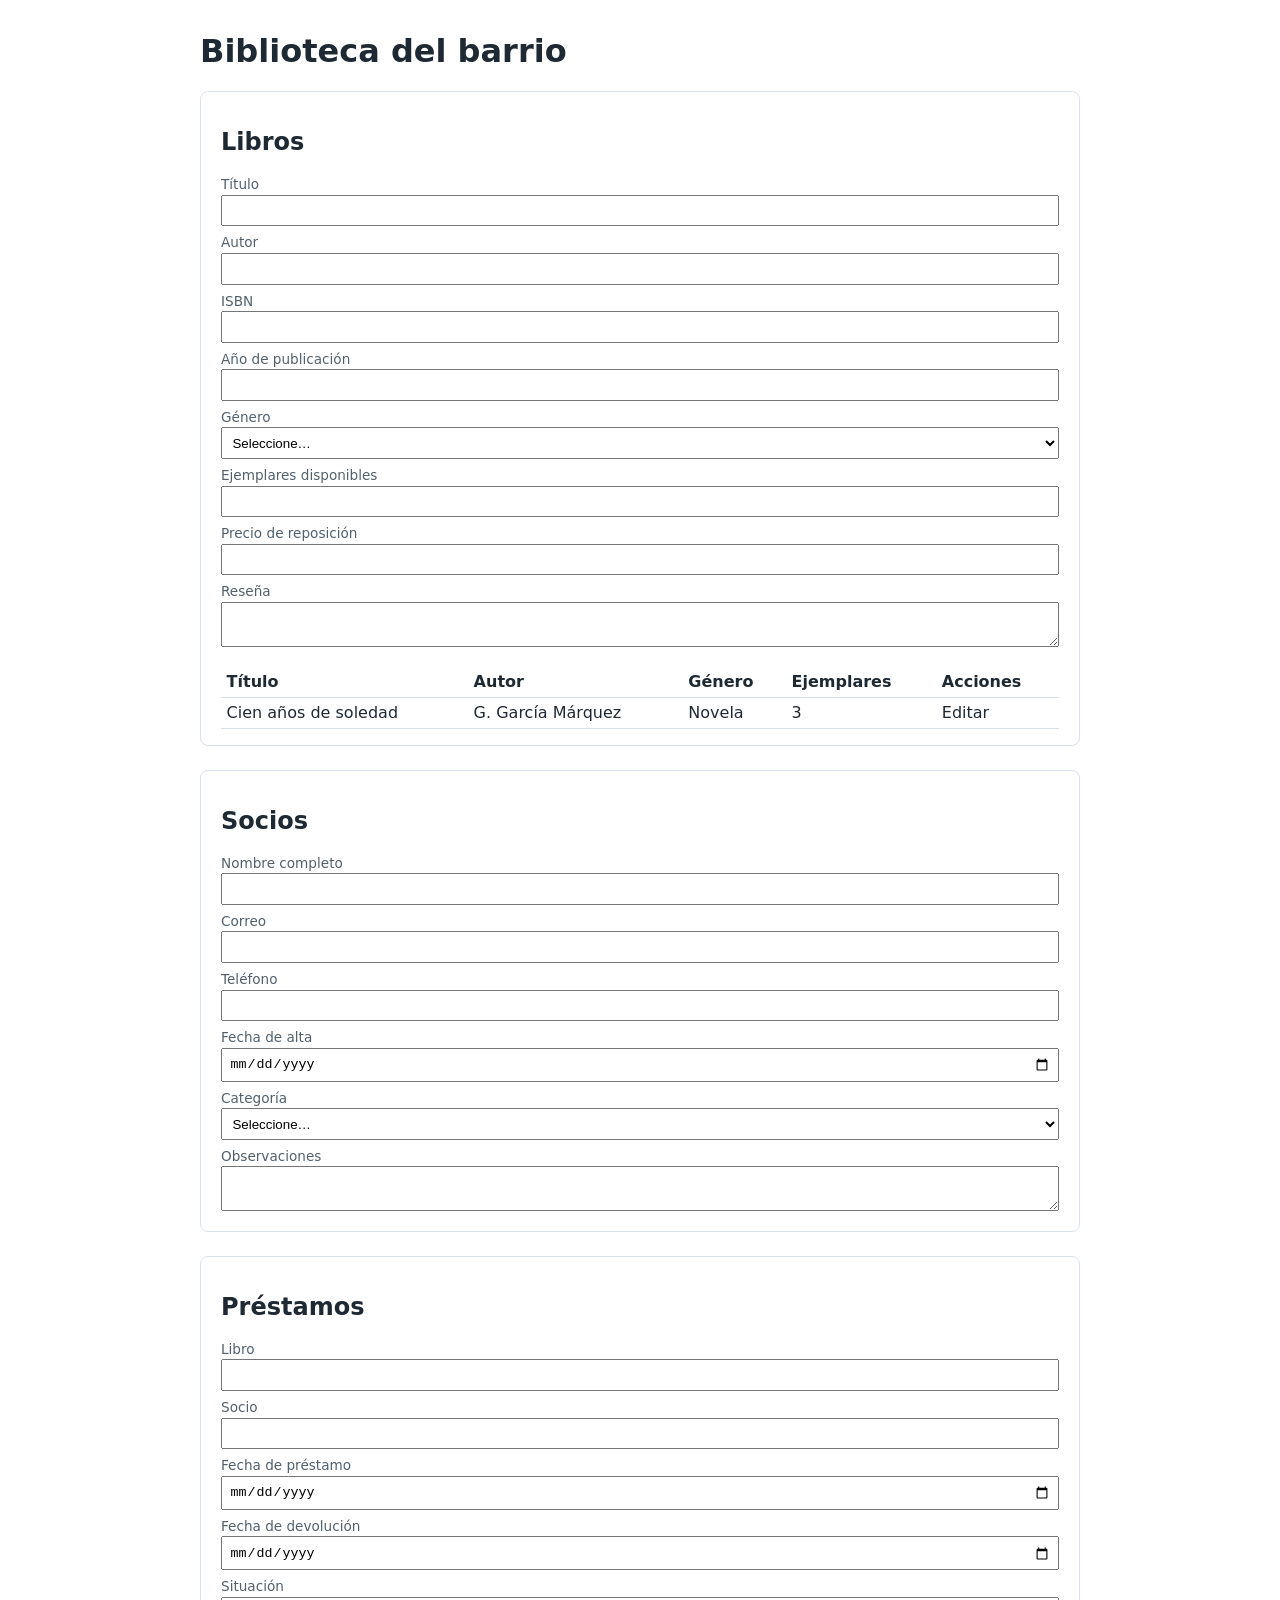
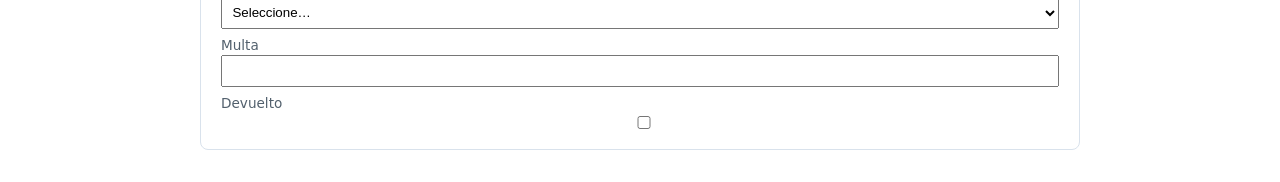
<file: ejemplos/biblioteca/index.html>
<!DOCTYPE html>
<html lang="es">
<head>
<meta charset="utf-8">
<title>Biblioteca del barrio — mockup de ejemplo</title>
<style>
  body { font-family: system-ui, sans-serif; margin: 2rem auto; max-width: 880px; color: #1f2933; }
  section { border: 1px solid #d9e2ec; border-radius: 8px; padding: 1rem 1.25rem; margin-bottom: 1.5rem; }
  label { display: block; margin: .5rem 0 .15rem; font-size: .85rem; color: #52606d; }
  input, select, textarea { width: 100%; padding: .4rem; box-sizing: border-box; }
  table { width: 100%; border-collapse: collapse; margin-top: 1rem; }
  th, td { border-bottom: 1px solid #d9e2ec; text-align: left; padding: .35rem; }
</style>
</head>
<body>
<!--
  Mockup de ejemplo de davgen. Cada <h2> seguido de un formulario es una
  ENTIDAD; cada campo con atributo name es una COLUMNA. Los <select> con
  opciones fijas se convierten en ENUM y los campos *_id en claves foráneas.
-->
<h1>Biblioteca del barrio</h1>

<section>
  <h2>Libros</h2>
  <form>
    <label>Título</label>          <input type="text" name="titulo" required>
    <label>Autor</label>           <input type="text" name="autor">
    <label>ISBN</label>            <input type="text" name="isbn">
    <label>Año de publicación</label><input type="number" name="anio_publicacion">
    <label>Género</label>
    <select name="genero">
      <option>Seleccione…</option>
      <option>Novela</option><option>Ensayo</option><option>Infantil</option><option>Técnico</option>
    </select>
    <label>Ejemplares disponibles</label><input type="number" name="ejemplares">
    <label>Precio de reposición</label>  <input type="number" step="0.01" name="precio_reposicion">
    <label>Reseña</label>          <textarea name="resena"></textarea>
  </form>
  <table>
    <thead><tr><th>Título</th><th>Autor</th><th>Género</th><th>Ejemplares</th><th>Acciones</th></tr></thead>
    <tbody><tr><td>Cien años de soledad</td><td>G. García Márquez</td><td>Novela</td><td>3</td><td>Editar</td></tr></tbody>
  </table>
</section>

<section>
  <h2>Socios</h2>
  <form>
    <label>Nombre completo</label> <input type="text" name="nombre" required>
    <label>Correo</label>          <input type="email" name="email">
    <label>Teléfono</label>        <input type="tel" name="telefono">
    <label>Fecha de alta</label>   <input type="date" name="fecha_alta">
    <label>Categoría</label>
    <select name="categoria">
      <option>Seleccione…</option>
      <option>Adulto</option><option>Estudiante</option><option>Jubilado</option>
    </select>
    <label>Observaciones</label>   <textarea name="observaciones"></textarea>
  </form>
</section>

<section>
  <h2>Préstamos</h2>
  <form>
    <label>Libro</label>              <input type="number" name="libro_id" required>
    <label>Socio</label>              <input type="number" name="socio_id" required>
    <label>Fecha de préstamo</label>  <input type="date" name="fecha_prestamo">
    <label>Fecha de devolución</label><input type="date" name="fecha_devolucion">
    <label>Situación</label>
    <select name="situacion">
      <option>Seleccione…</option>
      <option>Prestado</option><option>Devuelto</option><option>Atrasado</option>
    </select>
    <label>Multa</label>              <input type="number" step="0.01" name="multa">
    <label>Devuelto</label>           <input type="checkbox" name="devuelto">
  </form>
</section>
</body>
</html>
</file>
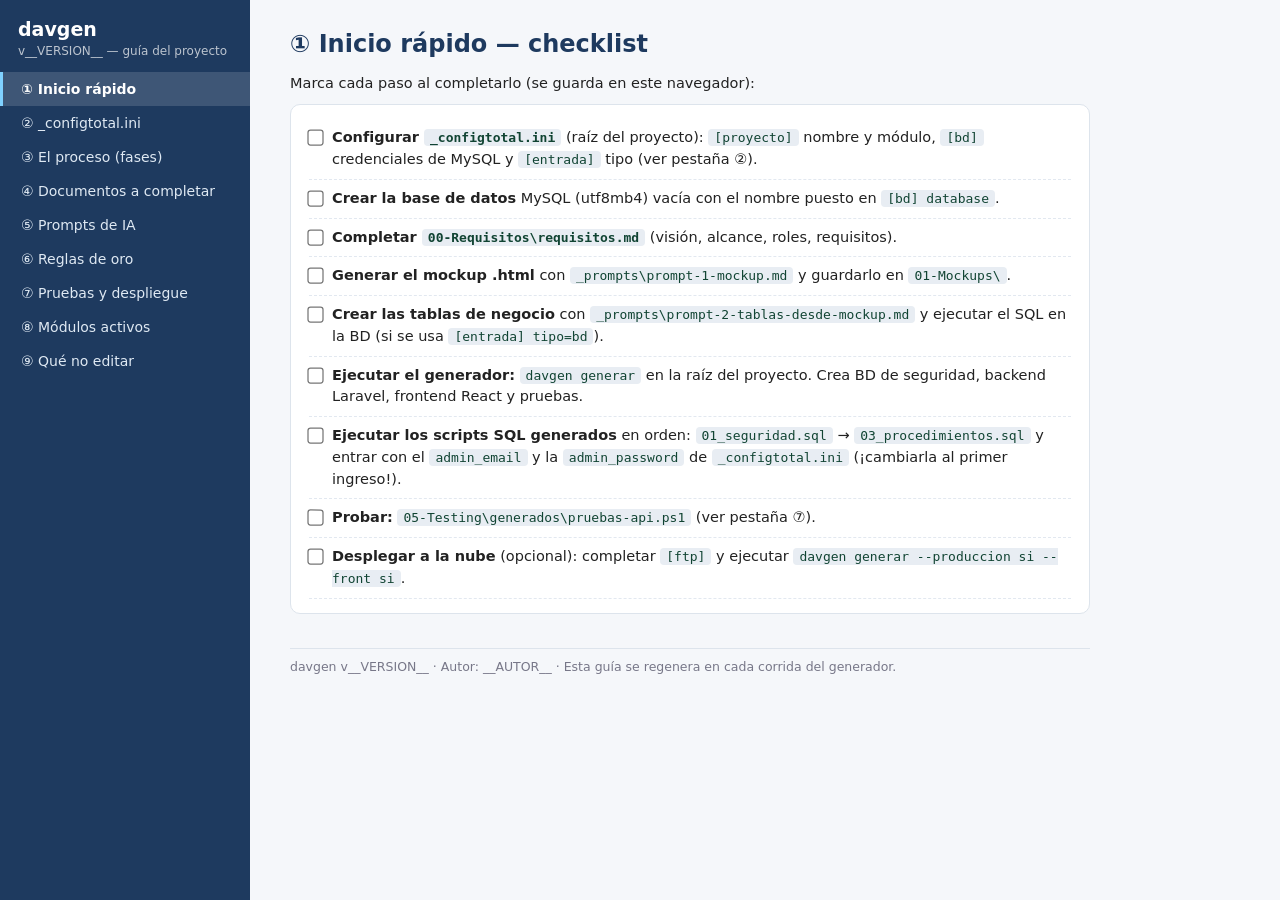
<file: src/davgen/plantillas/documentos/leeme.html>
<!DOCTYPE html>
<html lang="es">
<head>
<meta charset="utf-8">
<meta name="author" content="__AUTOR__">
<title>davgen — guía del proyecto</title>
<style>
  :root { --azul:#1e3a5f; --acento:#2e86ab; --fondo:#f5f7fa; --ok:#2a9d54; }
  * { box-sizing:border-box; margin:0; }
  body { font-family:'Segoe UI',system-ui,sans-serif; background:var(--fondo);
         color:#222; display:flex; min-height:100vh; }
  nav { width:250px; background:var(--azul); color:#fff; padding:18px 0;
        flex-shrink:0; }
  nav h1 { font-size:19px; padding:0 18px 4px; }
  nav .v { font-size:12px; opacity:.7; padding:0 18px 14px; display:block; }
  nav a { display:block; color:#dfe9f3; text-decoration:none; padding:9px 18px;
          font-size:14px; border-left:3px solid transparent; cursor:pointer; }
  nav a:hover { background:rgba(255,255,255,.08); }
  nav a.activo { background:rgba(255,255,255,.14); border-left-color:#7fd1ff;
                 color:#fff; font-weight:600; }
  main { flex:1; padding:30px 40px; max-width:880px; }
  section { display:none; animation:ap .25s; }
  section.activa { display:block; }
  @keyframes ap { from { opacity:0; transform:translateY(6px);} to {opacity:1;} }
  h2 { color:var(--azul); margin-bottom:14px; font-size:24px; }
  h3 { color:var(--acento); margin:18px 0 8px; font-size:17px; }
  p, li { line-height:1.55; font-size:14.5px; }
  ul, ol { padding-left:22px; margin:8px 0; }
  table { border-collapse:collapse; width:100%; margin:10px 0; font-size:13.5px;
          background:#fff; }
  th, td { border:1px solid #d8dee6; padding:7px 10px; text-align:left; }
  th { background:var(--azul); color:#fff; }
  tr:nth-child(even) td { background:#f0f4f8; }
  code { background:#e8edf3; padding:1px 6px; border-radius:4px;
         font-size:13px; color:#143; }
  pre { background:#16222e; color:#cfe3f5; padding:12px 14px; border-radius:8px;
        overflow-x:auto; font-size:13px; margin:10px 0; }
  .tarjeta { background:#fff; border:1px solid #dde4ec; border-radius:10px;
             padding:14px 18px; margin:10px 0; }
  .aviso { border-left:4px solid #e76f51; }
  .check { display:flex; gap:10px; align-items:flex-start; padding:8px 0;
           border-bottom:1px dashed #e2e8f0; }
  .check input { margin-top:4px; transform:scale(1.25); cursor:pointer; }
  .check label { cursor:pointer; font-size:14.5px; line-height:1.5; }
  .check.hecho label { text-decoration:line-through; opacity:.55; }
  footer { font-size:12.5px; color:#778; margin-top:34px; border-top:1px solid
           #dde4ec; padding-top:10px; }
</style>
</head>
<body>
<nav>
  <h1>davgen</h1><span class="v">v__VERSION__ — guía del proyecto</span>
  <a data-s="inicio" class="activo">① Inicio rápido</a>
  <a data-s="config">② _configtotal.ini</a>
  <a data-s="proceso">③ El proceso (fases)</a>
  <a data-s="docs">④ Documentos a completar</a>
  <a data-s="prompts">⑤ Prompts de IA</a>
  <a data-s="reglas">⑥ Reglas de oro</a>
  <a data-s="pruebas">⑦ Pruebas y despliegue</a>
  <a data-s="modulos">⑧ Módulos activos</a>
  <a data-s="nogenerado">⑨ Qué no editar</a>
</nav>
<main>

<section id="inicio" class="activa">
  <h2>① Inicio rápido — checklist</h2>
  <p>Marca cada paso al completarlo (se guarda en este navegador):</p>
  <div class="tarjeta" id="checklist">
    <div class="check"><input type="checkbox" id="c1"><label for="c1">
      <b>Configurar <code>_configtotal.ini</code></b> (raíz del proyecto):
      <code>[proyecto]</code> nombre y módulo, <code>[bd]</code> credenciales
      de MySQL y <code>[entrada]</code> tipo (ver pestaña ②).</label></div>
    <div class="check"><input type="checkbox" id="c2"><label for="c2">
      <b>Crear la base de datos</b> MySQL (utf8mb4) vacía con el nombre
      puesto en <code>[bd] database</code>.</label></div>
    <div class="check"><input type="checkbox" id="c3"><label for="c3">
      <b>Completar <code>00-Requisitos\requisitos.md</code></b> (visión,
      alcance, roles, requisitos).</label></div>
    <div class="check"><input type="checkbox" id="c4"><label for="c4">
      <b>Generar el mockup .html</b> con
      <code>_prompts\prompt-1-mockup.md</code> y guardarlo en
      <code>01-Mockups\</code>.</label></div>
    <div class="check"><input type="checkbox" id="c5"><label for="c5">
      <b>Crear las tablas de negocio</b> con
      <code>_prompts\prompt-2-tablas-desde-mockup.md</code> y ejecutar el
      SQL en la BD (si se usa <code>[entrada] tipo=bd</code>).</label></div>
    <div class="check"><input type="checkbox" id="c6"><label for="c6">
      <b>Ejecutar el generador:</b> <code>davgen generar</code> en la raíz
      del proyecto. Crea BD de seguridad, backend Laravel, frontend React y
      pruebas.</label></div>
    <div class="check"><input type="checkbox" id="c7"><label for="c7">
      <b>Ejecutar los scripts SQL generados</b> en orden:
      <code>01_seguridad.sql</code> → <code>03_procedimientos.sql</code> y
      entrar con el <code>admin_email</code> y la <code>admin_password</code>
      de <code>_configtotal.ini</code> (¡cambiarla al primer ingreso!).
      </label></div>
    <div class="check"><input type="checkbox" id="c8"><label for="c8">
      <b>Probar:</b> <code>05-Testing\generados\pruebas-api.ps1</code>
      (ver pestaña ⑦).</label></div>
    <div class="check"><input type="checkbox" id="c9"><label for="c9">
      <b>Desplegar a la nube</b> (opcional): completar <code>[ftp]</code> y
      ejecutar <code>davgen generar --produccion si --front si</code>.
      </label></div>
  </div>
</section>

<section id="config">
  <h2>② _configtotal.ini — qué configurar</h2>
  <p>Es el ÚNICO archivo a completar (raíz del proyecto). Secciones:</p>
  <table>
    <tr><th>Sección</th><th>Clave</th><th>Qué poner</th></tr>
    <tr><td rowspan="3"><code>[proyecto]</code></td><td>nombre</td>
        <td><b>REQUERIDO</b> — nombre visible del sistema</td></tr>
    <tr><td>modulo</td><td><b>REQUERIDO</b> — prefijo de tablas (2-6 letras):
        <code>tbl_{modulo}_*</code></td></tr>
    <tr><td>autor</td><td>aparece en el <code>@author</code> del código
        generado</td></tr>
    <tr><td><code>[entrada]</code></td><td>tipo / mockup</td>
        <td><code>mockup</code> (lee el .html) o <code>bd</code> (lee las
        tablas ya creadas en MySQL)</td></tr>
    <tr><td><code>[bd]</code></td><td>host, puerto, usuario, password,
        database</td><td><b>REQUERIDO</b> — conexión MySQL (se valida con
        conexión real)</td></tr>
    <tr><td><code>[opciones]</code></td><td>excluir, publico, solo_lectura,
        sin_baja, solo_consulta</td><td>ajustes por tabla (opcional)</td></tr>
    <tr><td><code>[ftp]</code></td><td>host, usuario, password, ruta_remota,
        url</td><td>solo para desplegar a la nube</td></tr>
  </table>
  <div class="tarjeta aviso"><b>⚠ Secretos:</b> _configtotal.ini contiene
  credenciales — NO subirlo a git (ya está en .gitignore).</div>
</section>

<section id="proceso">
  <h2>③ El proceso — fases 0 → 6</h2>
  <table>
    <tr><th>#</th><th>Fase</th><th>Carpeta</th><th>Quién lo hace</th></tr>
    <tr><td>0</td><td>Requisitos</td><td><code>00-Requisitos\</code></td>
        <td>Usuario (plantilla <code>requisitos.md</code>)</td></tr>
    <tr><td>1</td><td>Mockups</td><td><code>01-Mockups\</code></td>
        <td>Usuario + IA (prompt 1)</td></tr>
    <tr><td>2</td><td>Base de datos</td><td><code>02-Base-de-datos\</code></td>
        <td>Usuario + IA (prompt 2); seguridad la pone davgen</td></tr>
    <tr><td>3</td><td>Backend</td><td><code>03-Backend\</code></td>
        <td><b>davgen</b> (Laravel: auth+2FA+API completa)</td></tr>
    <tr><td>4</td><td>Frontend</td><td><code>04-Frontend\</code></td>
        <td><b>davgen</b> (React: services + páginas CRUD)</td></tr>
    <tr><td>5</td><td>Testing</td><td><code>05-Testing\</code></td>
        <td><b>davgen</b> (smoke E2E) + usuario (UAT)</td></tr>
    <tr><td>6</td><td>Despliegue</td><td>—</td>
        <td><b>davgen</b> (<code>--produccion si --front si</code>)</td></tr>
  </table>
  <p>Cada fase reduce la incertidumbre de la siguiente: requisitos → qué
  pantallas; mockups → qué datos; datos → qué API; API → qué consume el
  frontend.</p>
  <h3>Cuando la BD cambie después</h3>
  <p><code>davgen sincronizar</code> compara el esquema contra la última
  generación: si no cambió termina al instante; si cambió, regenera y sube
  a la nube SOLO los archivos afectados.</p>
</section>

<section id="docs">
  <h2>④ Documentos a completar (plantillas estándar)</h2>
  <p>davgen copia UNA plantilla por fase — son los únicos documentos a
  mantener (nunca se sobrescriben):</p>
  <table>
    <tr><th>Documento</th><th>Qué se llena</th></tr>
    <tr><td><code>00-Requisitos\requisitos.md</code></td>
        <td>Visión, alcance, roles, RF/RNF, casos de uso, glosario</td></tr>
    <tr><td><code>01-Mockups\mockups.md</code></td>
        <td>Inventario de pantallas, navegación, acta de revisión</td></tr>
    <tr><td><code>02-Base-de-datos\base-de-datos.md</code></td>
        <td>Modelo ER, diccionario de datos, SPs de negocio</td></tr>
    <tr><td><code>05-Testing\plan-de-pruebas.md</code></td>
        <td>Casos UAT manuales y reporte de ejecución</td></tr>
  </table>
  <p>El resto de la documentación la genera davgen en cada corrida
  (<code>RESUMEN.md</code>, <code>guia.md</code>, <code>readme_cero.md</code>,
  <code>README-SEGURIDAD.md</code>, guías de pruebas) — no editarla.</p>
</section>

<section id="prompts">
  <h2>⑤ Prompts de IA (carpeta <code>_prompts\</code>)</h2>
  <table>
    <tr><th>Prompt</th><th>Cuándo usarlo</th></tr>
    <tr><td><code>prompt-1-mockup.md</code></td>
        <td>Requisitos → mockup .html que davgen sabe parsear</td></tr>
    <tr><td><code>prompt-2-tablas-desde-mockup.md</code></td>
        <td>Mockup → CREATE TABLE + vistas con el estándar davgen</td></tr>
    <tr><td><code>prompt-3-sp-dominio.md</code></td>
        <td>Operaciones de negocio (confirmar, cancelar…): SPs
        <code>pag_*</code></td></tr>
    <tr><td><code>prompt-4-personalizacion.md</code></td>
        <td>Lógica/pantallas a medida SIN tocar el código generado</td></tr>
  </table>
  <p>Se regeneran en cada corrida con el módulo del proyecto ya resuelto.</p>
</section>

<section id="reglas">
  <h2>⑥ Reglas de oro</h2>
  <div class="tarjeta aviso">
    <b>1 · El código generado NO se edita.</b> Se REEMPLAZA al regenerar
    (carpetas con <code>_NO-MODIFICAR.md</code>). Si alguien editó algo,
    davgen lo respalda en <code>_backendGenerado\_respaldo-ediciones\</code>
    antes de sobrescribir — pero la personalización va en clases que
    EXTIENDEN los services, en páginas propias y en <code>App.jsx</code>.
  </div>
  <div class="tarjeta">
    <b>2 · La administración es por BASE DE DATOS.</b> Roles
    (<code>tbl_seg_rol</code>), permisos (<code>tbl_seg_permiso</code>),
    menú (<code>tbl_seg_modulo</code>) y parámetros como 2FA obligatorio
    (<code>tbl_seg_parametro</code>): se editan ahí, sin regenerar.
  </div>
  <div class="tarjeta">
    <b>3 · Tablas:</b> el usuario crea SOLO tablas de negocio
    (<code>tbl_{modulo}_*</code> + vista <code>vis_*</code>); las de
    seguridad/autenticación ya existen y no se tocan
    (ver <code>02-Base-de-datos\readme_cero.md</code>).
  </div>
</section>

<section id="pruebas">
  <h2>⑦ Pruebas y despliegue</h2>
  <h3>Smoke test E2E (generado)</h3>
  <pre>cd 05-Testing\generados
.\pruebas-api.ps1                                  # backend local
.\pruebas-api.ps1 -Api https://{dominio}/servicio/api   # nube</pre>
  <p>También se genera <code>postman_collection.json</code> (importar en
  Postman: el Login guarda el token solo) y <code>api.http</code>.</p>
  <h3>Despliegue a la nube (FTP)</h3>
  <pre>davgen generar --produccion si --front si</pre>
  <ul>
    <li><b>Primera vez:</b> sube el Laravel completo (zip) y lo extrae en el
        servidor; el frontend se construye y sube a la raíz.</li>
    <li><b>Siguientes:</b> sube SOLO el delta del código generado
        (segundos). <code>davgen sincronizar --si --produccion si</code>
        automatiza todo el ciclo.</li>
  </ul>
</section>

<section id="modulos">
  <h2>⑧ Módulos activos — flags de <code>[generar]</code></h2>
  <p>En modo interactivo, el generador muestra un menú de toggles antes de
  arrancar. Los cambios se guardan en <code>_configtotal.ini</code> y
  persisten en la próxima ejecución. Con <code>--si</code> se omite el menú.</p>
  <table>
    <tr><th>Flag</th><th>Por defecto</th><th>Qué genera</th><th>Cuándo activar</th></tr>
    <tr>
      <td><code>aplicar_sps</code></td><td>✓ activo</td>
      <td>Compara y ejecuta los SPs <code>pcru*</code> en la BD (DROP+CREATE
          solo los nuevos o distintos)</td>
      <td>Siempre — mantiene los SPs sincronizados sin ejecutar el SQL a mano</td>
    </tr>
    <tr>
      <td><code>produccion</code></td><td>✓ activo</td>
      <td>Despliega el backend Laravel a la nube por FTP (zip completo la
          primera vez; delta incremental las siguientes)</td>
      <td>Cuando <code>[ftp]</code> está completo y se quiere desplegar</td>
    </tr>
    <tr>
      <td><code>front</code></td><td>✓ activo</td>
      <td>Ejecuta <code>npm run build</code> y sube <code>dist/</code> a la
          raíz del FTP. Omite el build si las fuentes no cambiaron.</td>
      <td>Cuando <code>[ftp]</code> está completo y hay proyecto React</td>
    </tr>
    <tr>
      <td><code>form_requests</code></td><td>☐ desactivado</td>
      <td><code>app/Http/Requests/{Tabla}Request.php</code> con reglas 422
          derivadas del esquema (required/nullable, max:N, in: enum, email)</td>
      <td>Cuando se quiere validación automática en el servidor antes del SP</td>
    </tr>
    <tr>
      <td><code>tests</code></td><td>☐ desactivado</td>
      <td>Suite PHPUnit: <code>AuthTest</code> (422/401), <code>RutasTest</code>
          (401 por tabla), <code>RateLimitTest</code> (429) +
          <code>tests/Datos/{Tabla}Datos.php</code></td>
      <td>Para ejecutar <code>php artisan test</code> en CI o antes de desplegar</td>
    </tr>
    <tr>
      <td><code>componentes_react</code></td><td>☐ desactivado</td>
      <td>Hooks <code>useCrud/useAuth</code> + componentes <code>DataTable</code>,
          <code>CampoFormulario</code>, <code>SelectRelacion</code> (FK como
          dropdown), <code>Paginacion</code> en <code>src/hooks/</code> y
          <code>src/components/generados/</code></td>
      <td>Para UI más rica; los campos <code>*_id</code> usan
          <code>SelectRelacion</code> automáticamente</td>
    </tr>
    <tr>
      <td><code>ci</code></td><td>☐ desactivado</td>
      <td><code>.github/workflows/ci.yml</code>: test PHP, build React y
          <code>davgen verificar</code> (rompe el build si se editó lo generado)</td>
      <td>Para proyectos con GitHub Actions</td>
    </tr>
    <tr>
      <td><code>openapi</code></td><td>☐ desactivado</td>
      <td><code>openapi.json</code> (OpenAPI 3) + <code>swagger.html</code>
          (Swagger UI) en <code>_backendGenerado/documentacion/</code></td>
      <td>Para documentar la API automáticamente</td>
    </tr>
    <tr>
      <td><code>export</code></td><td>☐ desactivado</td>
      <td>Endpoint <code>POST /{tabla}/export</code> que devuelve CSV desde
          la vista <code>vis_*</code> (requiere permiso <code>sel</code>)</td>
      <td>Cuando los usuarios necesitan exportar datos a Excel/CSV</td>
    </tr>
  </table>
</section>

<section id="nogenerado">
  <h2>⑨ Qué no editar — y qué sí personalizar</h2>
  <div class="tarjeta aviso">
    <b>❌ Estos archivos se REEMPLAZAN en cada <code>davgen generar</code></b>
    — editarlos a mano significa perder los cambios al regenerar:
    <ul>
      <li><code>servicio/app/Http/Controllers/*Controller.php</code> — Controllers
          delgados (solo llaman al Service)</li>
      <li><code>servicio/app/Services/*Service.php</code> — Services CRUD con
          auth+2FA (BaseService)</li>
      <li><code>servicio/routes/api.php</code> y <code>web.php</code> — rutas
          de la API y health-check</li>
      <li><code>04-Frontend.../src/services/*Service.js</code> — servicios JS
          de cada entidad</li>
      <li><code>04-Frontend.../src/pages/*.jsx</code> — páginas CRUD generadas</li>
      <li>SPs <code>pcru*</code> en la BD — se regeneran y aplican con
          <code>aplicar_sps</code></li>
    </ul>
  </div>
  <div class="tarjeta">
    <b>✅ Estos archivos son seguros para personalizar</b> — el generador no
    los sobreescribe:
    <ul>
      <li><b>Clases que extienden los Services</b>: crea
          <code>app/Services/Custom{Entidad}Service.php</code> extendiendo
          <code>{Entidad}Service</code> y agrega la lógica de negocio ahí</li>
      <li><b>SPs de dominio <code>pag_*</code></b> (confirmar, cancelar…):
          en <code>02-Base-de-datos/</code> — el generador no los toca</li>
      <li><b><code>src/App.jsx</code></b> — pantalla de login y navegación
          principal (se crea una vez; nunca se sobreescribe)</li>
      <li><b><code>src/api.js</code></b> y <b><code>src/authService.js</code></b>
          — configuración Axios y lógica de auth (se crean una vez)</li>
      <li><b>Tablas <code>tbl_seg_*</code></b> — roles, permisos, menú y
          parámetros runtime (2FA, rate-limit, Google auth…)</li>
    </ul>
  </div>
  <h3>Herramientas de diagnóstico</h3>
  <pre>davgen verificar   # detecta qué archivos generados fueron editados (exit 0/1)
davgen comparar    # muestra el diff exacto entre lo generado y lo editado</pre>
  <p>Si <code>verificar</code> reporta archivos MODIFICADO y quieres conservar
  los cambios, extráelos antes de regenerar. Si solo quieres restaurar el código
  original, ejecuta <code>davgen generar</code> — las ediciones se respaldan
  en <code>_backendGenerado/_respaldo-ediciones/</code>.</p>
</section>

<footer>davgen v__VERSION__ · Autor: __AUTOR__ · Esta guía se regenera en
cada corrida del generador.</footer>
</main>
<script>
  var enlaces = document.querySelectorAll('nav a');
  enlaces.forEach(function (a) {
    a.onclick = function () {
      enlaces.forEach(function (x) { x.classList.remove('activo'); });
      a.classList.add('activo');
      document.querySelectorAll('section').forEach(function (s) {
        s.classList.toggle('activa', s.id === a.dataset.s);
      });
    };
  });
  document.querySelectorAll('.check input').forEach(function (c) {
    var clave = 'davgen-' + c.id;
    c.checked = localStorage.getItem(clave) === '1';
    c.parentElement.classList.toggle('hecho', c.checked);
    c.onchange = function () {
      localStorage.setItem(clave, c.checked ? '1' : '0');
      c.parentElement.classList.toggle('hecho', c.checked);
    };
  });
</script>
</body>
</html>
</file>
